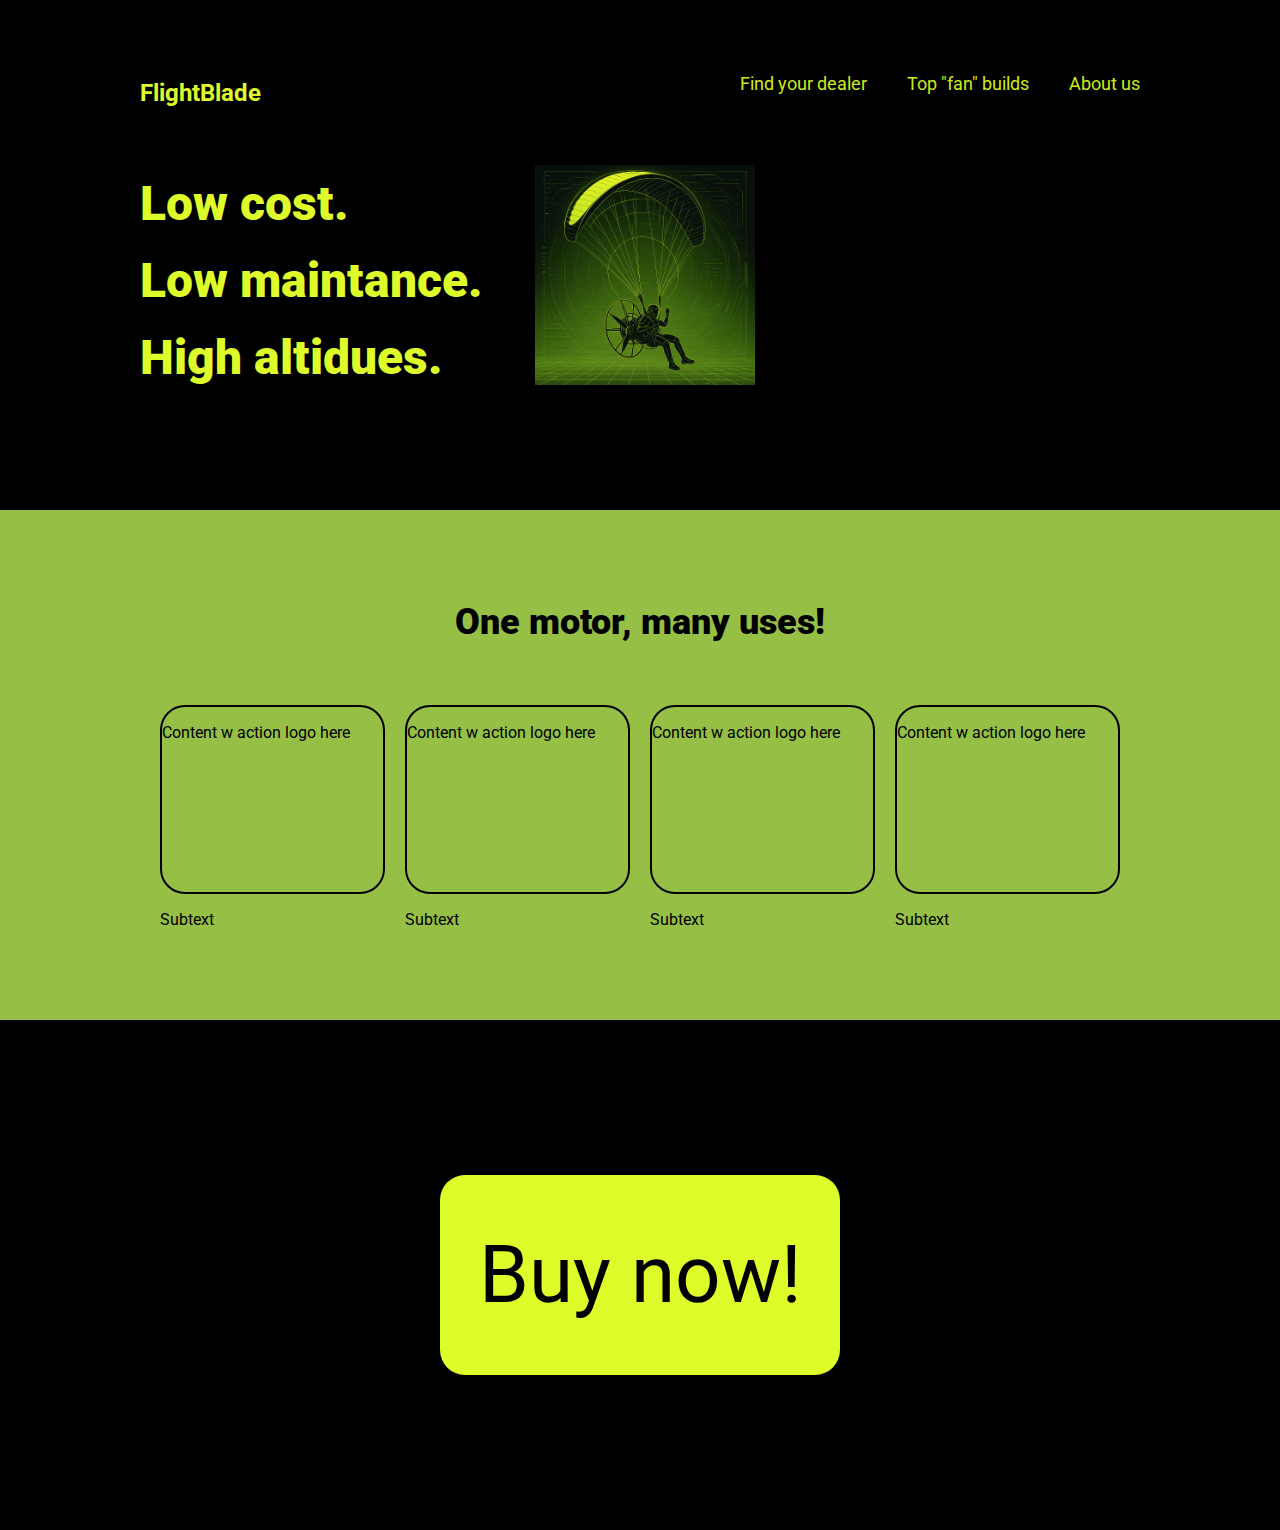
<file: index.html>
<!DOCTYPE html>
<html lang="en">
<head>
    <meta charset="UTF-8">
    <meta name="viewport" content="width=device-width, initial-scale=1.0">
    <title>Document</title>
    <link href="https://fonts.googleapis.com/css2?family=Roboto&display=swap" rel="stylesheet">
    <link rel="stylesheet" href = "style_landing_page.css">
</head>
<body>
    <div class = top_black> 
      <div class = tb_upper> 
            <div class =tb_upper_logo>
                <p> <strong> FlightBlade </strong></p>
            </div>
            <div class = tb_upper_subpages>
                <p> Find your dealer</p>
                <p> Top "fan" builds</p>
                <p> About us</p>
            </div>
            </div>
  <div class = tb_lower>
            <div class = slogan_box>
                <p class = slogan_text> Low cost. </p>
                <p class = slogan_text> Low maintance. </p>
                <p class = slogan_text> High altidues. </p>
            <div class = sample_auto_class> </div>  <!-- Empty box to help w spacing-->
            </div>
            <div class= sample_auto_class_last>
                <img src = ./images/ai_gen_paraglider.png alt="Sample AI generated picture" height = "220px", width="220px"  > 
            </div>
        </div>
      


    </div>
    <div class = middle_yellow >
      <div class = my_header> 
        <p> One motor, many uses!</p>
      </div>
      <div class = my_four_box_holder_main>
        <div class = my_four_box_holder_sub>
           <div class = my_four_box_box> 
            <p> Content w action logo here</p>


           </div>
          <p> Subtext</p>
          </div>
        <div class = my_four_box_holder_sub>
           <div class = my_four_box_box> 
            <p> Content w action logo here</p>


           </div>
          <p> Subtext</p>
          </div>
        <div class = my_four_box_holder_sub>
           <div class = my_four_box_box> 
            <p> Content w action logo here</p>


           </div>
          <p> Subtext</p>
          </div>
        <div class = my_four_box_holder_sub>
           <div class = my_four_box_box> 
            <p> Content w action logo here</p>


           </div>
          <p> Subtext </p>
          </div>
      </div>
    </div>



    <div class = bottom_black> 
      <div class = bb_button> 
        <p>Buy now! </p>
      </div>
    </div>
</body>
</html>
</file>
<file: style_landing_page.css>
html, body {  
  margin: 0;
  padding: 0;
}  

body { 
  width: auto;
  display: flex;
  flex-direction: column;
  background-color: rgb(150, 191, 70);
}


 

.top_black, .middle_yellow, .bottom_black {  /*common characteristics for all three parts of page*/
    font-family: 'Roboto', sans-serif;
    width: auto;
    height: 400px;
    padding: 40px;
    gap: 40px;
    border-width: 15px; /* We add a black border to compensate for the standard white border the browser makes for us, which would look bad on a black website */
    border-left: 100px;
    border-right: 100px;
    border-style: solid;
}

.top_black {
    background-color: black;
    color: rgb(222, 251, 42);
    border-color: black;
    display: flex;
    flex-direction: column;
    justify-content: space-between;
}

.bottom_black {
    background-color: black;
    color: rgb(222, 251, 42);
    border-color: black;
    display: flex;
    justify-content: center;
    align-items: center;

}

.middle_yellow {
  background-color:rgb(150, 191, 70) ; 
  color: black;
  border-color: rgb(150, 191, 70) ;
  display: flex;
  flex-direction: column;
  justify-content: center, space-between;
  gap: 40px ;

}


/* Bellow are commonly used classes across all three sections*/

.scaling_image {
  height: auto;
  max-width: 100%;
}



/* Bellow is classes for top black (tb*/
.tb_upper {
    display: flex;
    height: 70px;
    width: auto;
    flex-direction: row;
    justify-content: space-between;
    flex: 1,1,auto;

}

.tb_upper_logo {
  height: 70px;
  font-size: 24px;
  margin-right: 20px;
}

.tb_upper_subpages {
  display: flex;
  height: 70px;
  font-size: 18px;
  color: rgb(207, 235, 23);
  justify-content: space-between;
  gap: 40px;
  width: auto;
  margin-left: auto; /* Cool code to position the last item to the left. Good for when you have items at start and at the end that you want to distribute. No wait did not actually help! Get back to this overlapping problem later!*/
}

.tb_lower {
  display: flex;
  height: 230px;
  width: auto;
  flex-direction: row;
  margin-bottom: auto;
  flex: 1,1,auto;
  gap: 10px;
}

.sample_auto_class {
  height: 100px;
  width: 100px;
  display: flex
}

.slogan_box {
  height: 100px;
  width: auto;
  display: flex;
  flex-direction: column;
  justify-content: space-evenly;
  flex: 1;
  margin-left: 0;
}

.sample_auto_class_last {
  height: auto;
  width: auto;
  margin-left: auto;
  flex: 1 3 auto
}

.slogan_text {
  font-weight: 900;
  font-size: 48px;
  margin-top: 10px;
  margin-bottom: 10px;
}

/* Bellow are classes for middle yellow*/

.my_header {
  font-size: 36px;
  font-weight: 900;
  height: 80px;
  display: flex;
  flex-direction: row;
  justify-content: center;
}

.my_four_box_holder_main {
  flex-direction: row;
  justify-content: space-between;
  display: flex;
  gap: 20px;
  height: 140pt;
  margin: 20px;
  flex: 1 1 auto;
}

.my_four_box_holder_sub {
  height: auto;
  width: auto;
  display: flex;
  flex-direction: column;
  justify-content: center;
  flex: 1 1 auto;
}
  

.my_four_box_box {
  border-color: black;
  border-radius: 25px;
  border: 2px solid; 
  height: auto; 
  width: auto;
  flex: 1 1 auto;
}


/* Bellow are classes for bottom black*/

.bb_button {
  height: 200px;
  width: 400px;
  background-color: rgb(222, 251, 42);
  border-color: black;
  border-radius: 25px;
  color: black;
  display: flex;
  justify-content: center;
  align-items: center;
  font-size: 80px;
}
</file>
